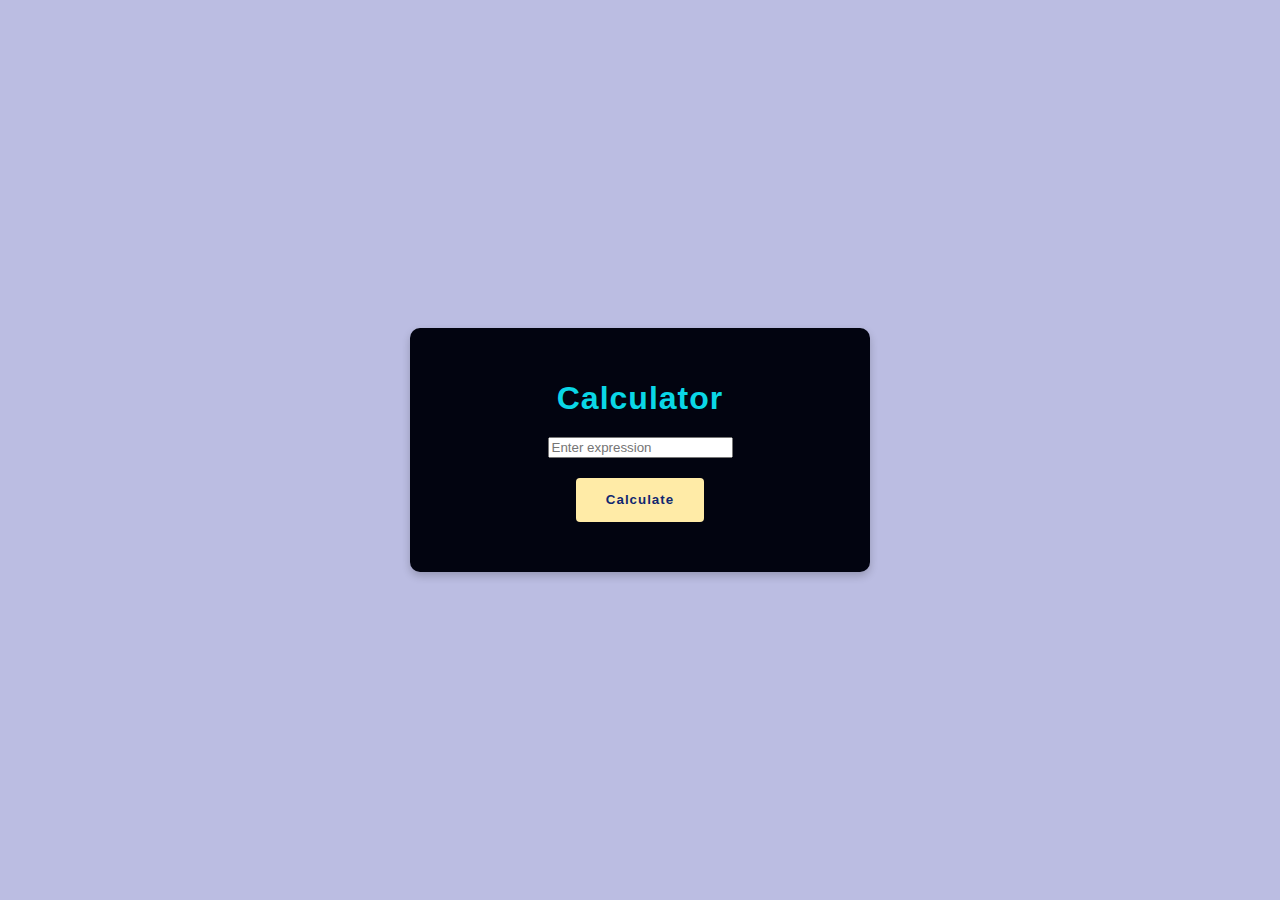
<file: Calculators without button/index.html>
<!DOCTYPE html>
<html lang="en">
<head>
    <meta charset="UTF-8">
    <meta name="viewport" content="width=device-width, initial-scale=1.0">
    <link rel="stylesheet" href="style.css">
    <title>Calculator</title>
</head>
<body>
    <div id="wrapper">
        <h1>Calculator</h1>
        <input type="text" id="input" placeholder="Enter expression">
        <div>
            <button type="button" onclick="calculate()">Calculate</button>
        </div>
        <div id="result"></div>
    </div>

    <script>
        function calculate() {
            const input = document.getElementById("input").value;
            const operator = input.match(/[+\-*/]/); // Find the operator using regular expression
            if (!operator) {
                document.getElementById("result").innerHTML = "Invalid format. Use operand1 operator operand2.";
                return;
            }
            const [operand1, operand2] = input.split(operator[0]); //split the operators

            const num1 = parseFloat(operand1);
            const num2 = parseFloat(operand2);

            if (isNaN(num1) || isNaN(num2)) {
                document.getElementById("result").innerHTML = "Invalid numbers. Please enter valid operands.";
                return;
            }

            let result;
            switch (operator[0]) {
                case '+':
                    result = num1 + num2;
                    break;
                case '-':
                    result = num1 - num2;
                    break;
                case '*':
                    result = num1 * num2;
                    break;
                case '/':
                    result = num1 / num2;
                    break;
                default:
                    result = "Unknown operator";
            }
            document.getElementById("result").innerHTML = result;
        }
    </script>
</body>
</html>
</file>
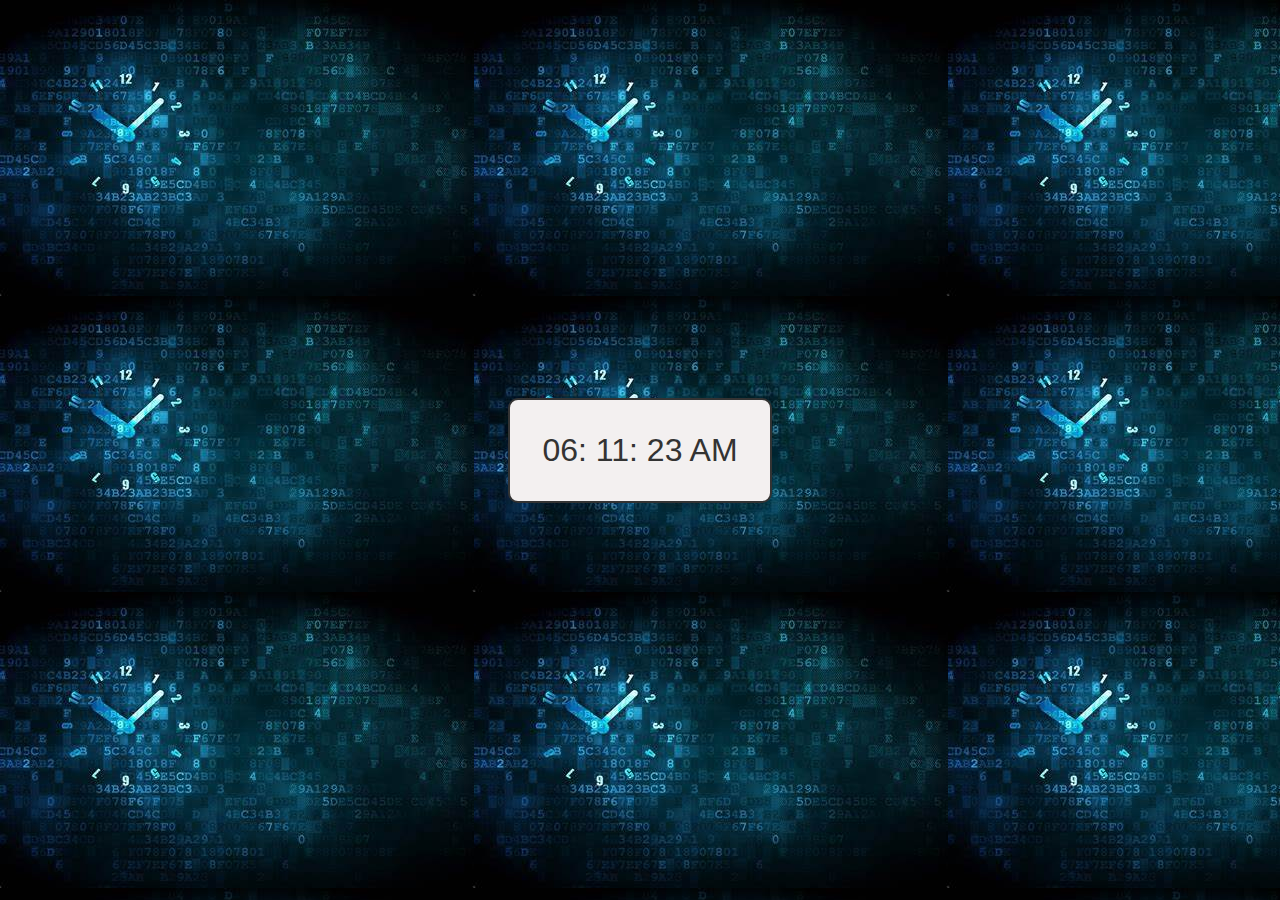
<file: Digital clock/Index.html>
<!DOCTYPE html>
<html lang="en">
<head>
    <meta charset="UTF-8">
    <meta name="viewport" content="width=device-width, initial-scale=1.0">
    <title>Digital clock</title>
    <link rel="stylesheet" href="style.css">
</head>
<body>
    <div class="container">
        <div class="wrapper">
            <span id="hours">00</span>:
            <span id="mins">00</span>:
            <span id="seconds">00</span>
            <span id="ampm">AM</span>
        </div>
    </div>
    <script src="script.js"></script>
</body>
</html>
</file>
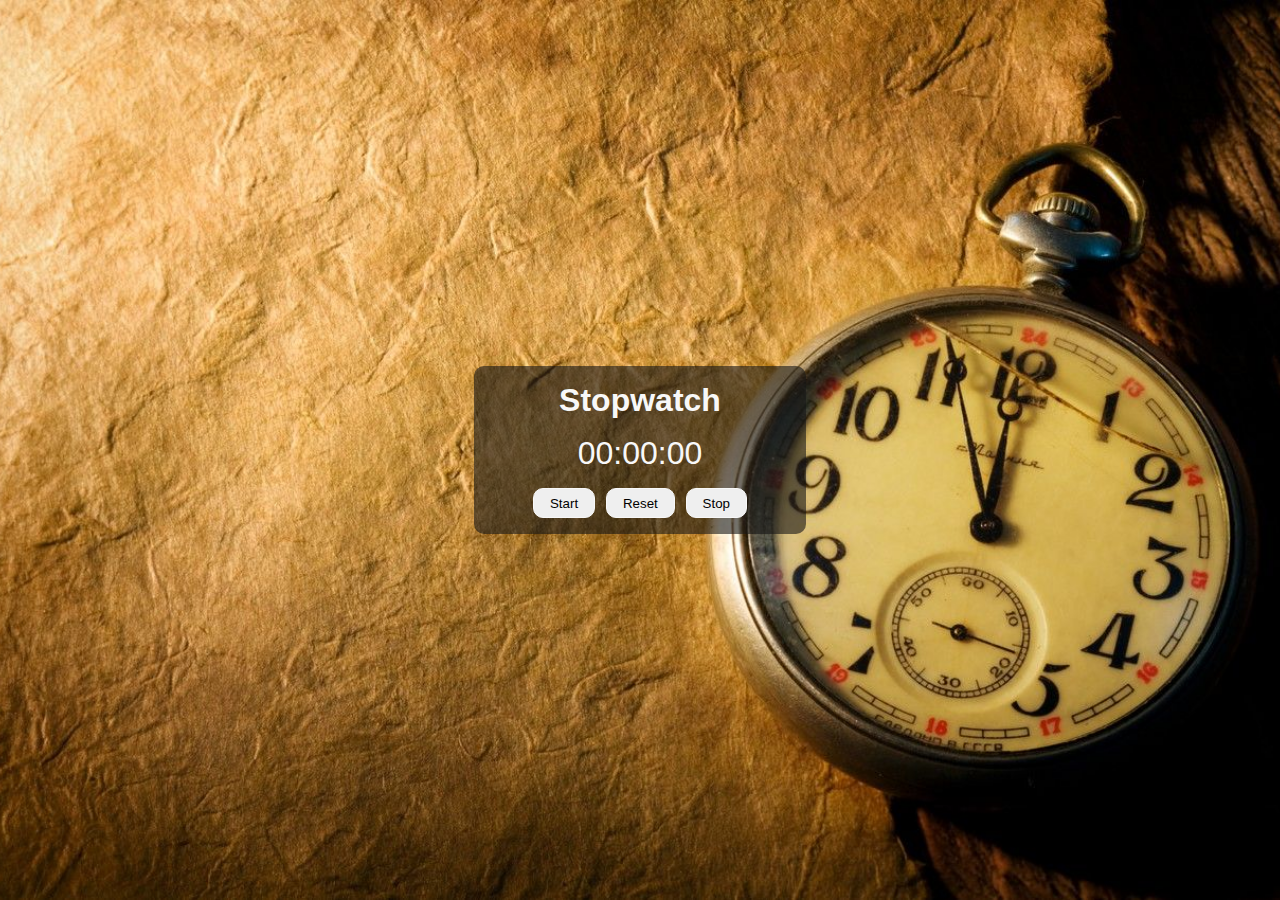
<file: Stopwatch/Index.html>
<!DOCTYPE html>
<html lang="en">
<head>
    <meta charset="UTF-8">
    <meta name="viewport" content="width=device-width, initial-scale=1.0">
    <title>Stopwatch</title>
    <link rel="stylesheet" href="style.css">
</head>
<body>
<div class="container">
   <h1>Stopwatch</h1>
   <p class="time">
   <span id="minutes">00</span>:<span id="seconds">00</span>:<span id="tens">00</span>
</p>
<button id="start">Start</button>
<button id="reset">Reset</button>
<button id="stop">Stop</button>
</p>
</div>
<script src="script.js"></script>
</body>
</html>
</file>
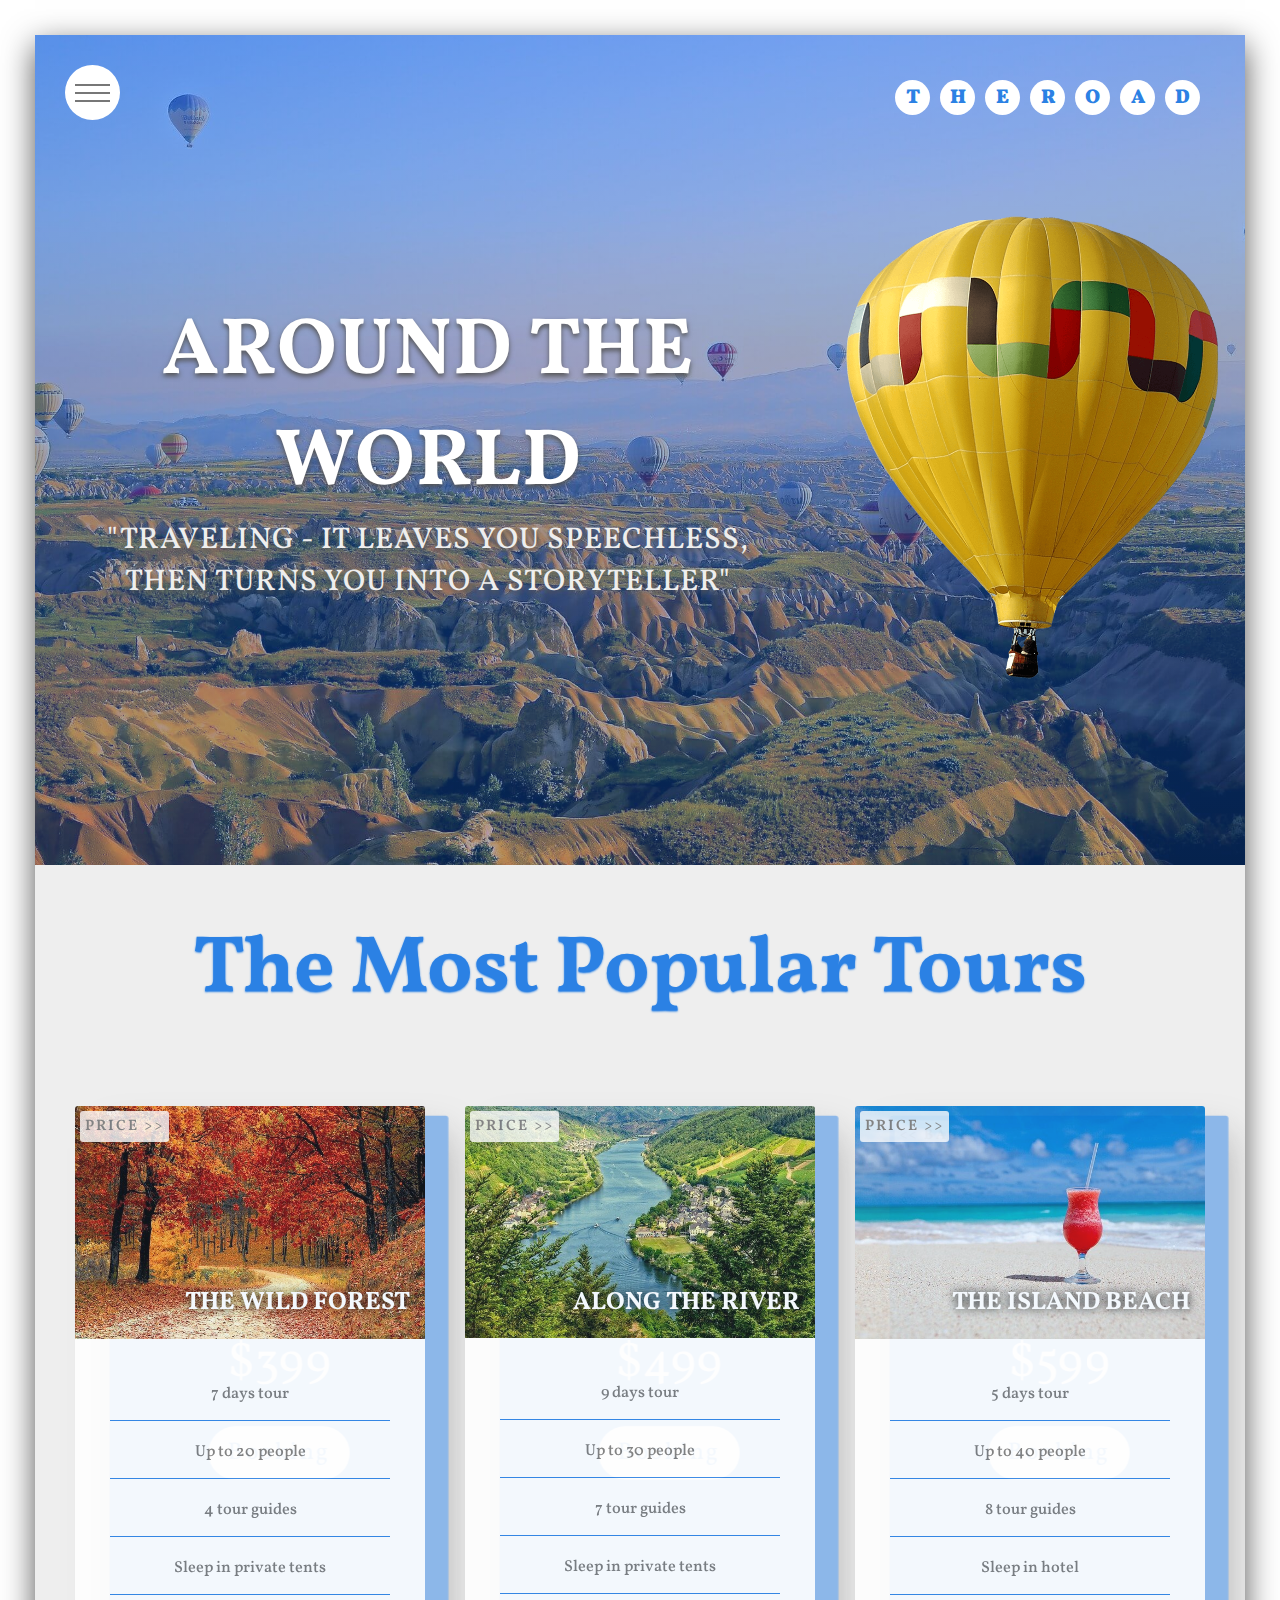
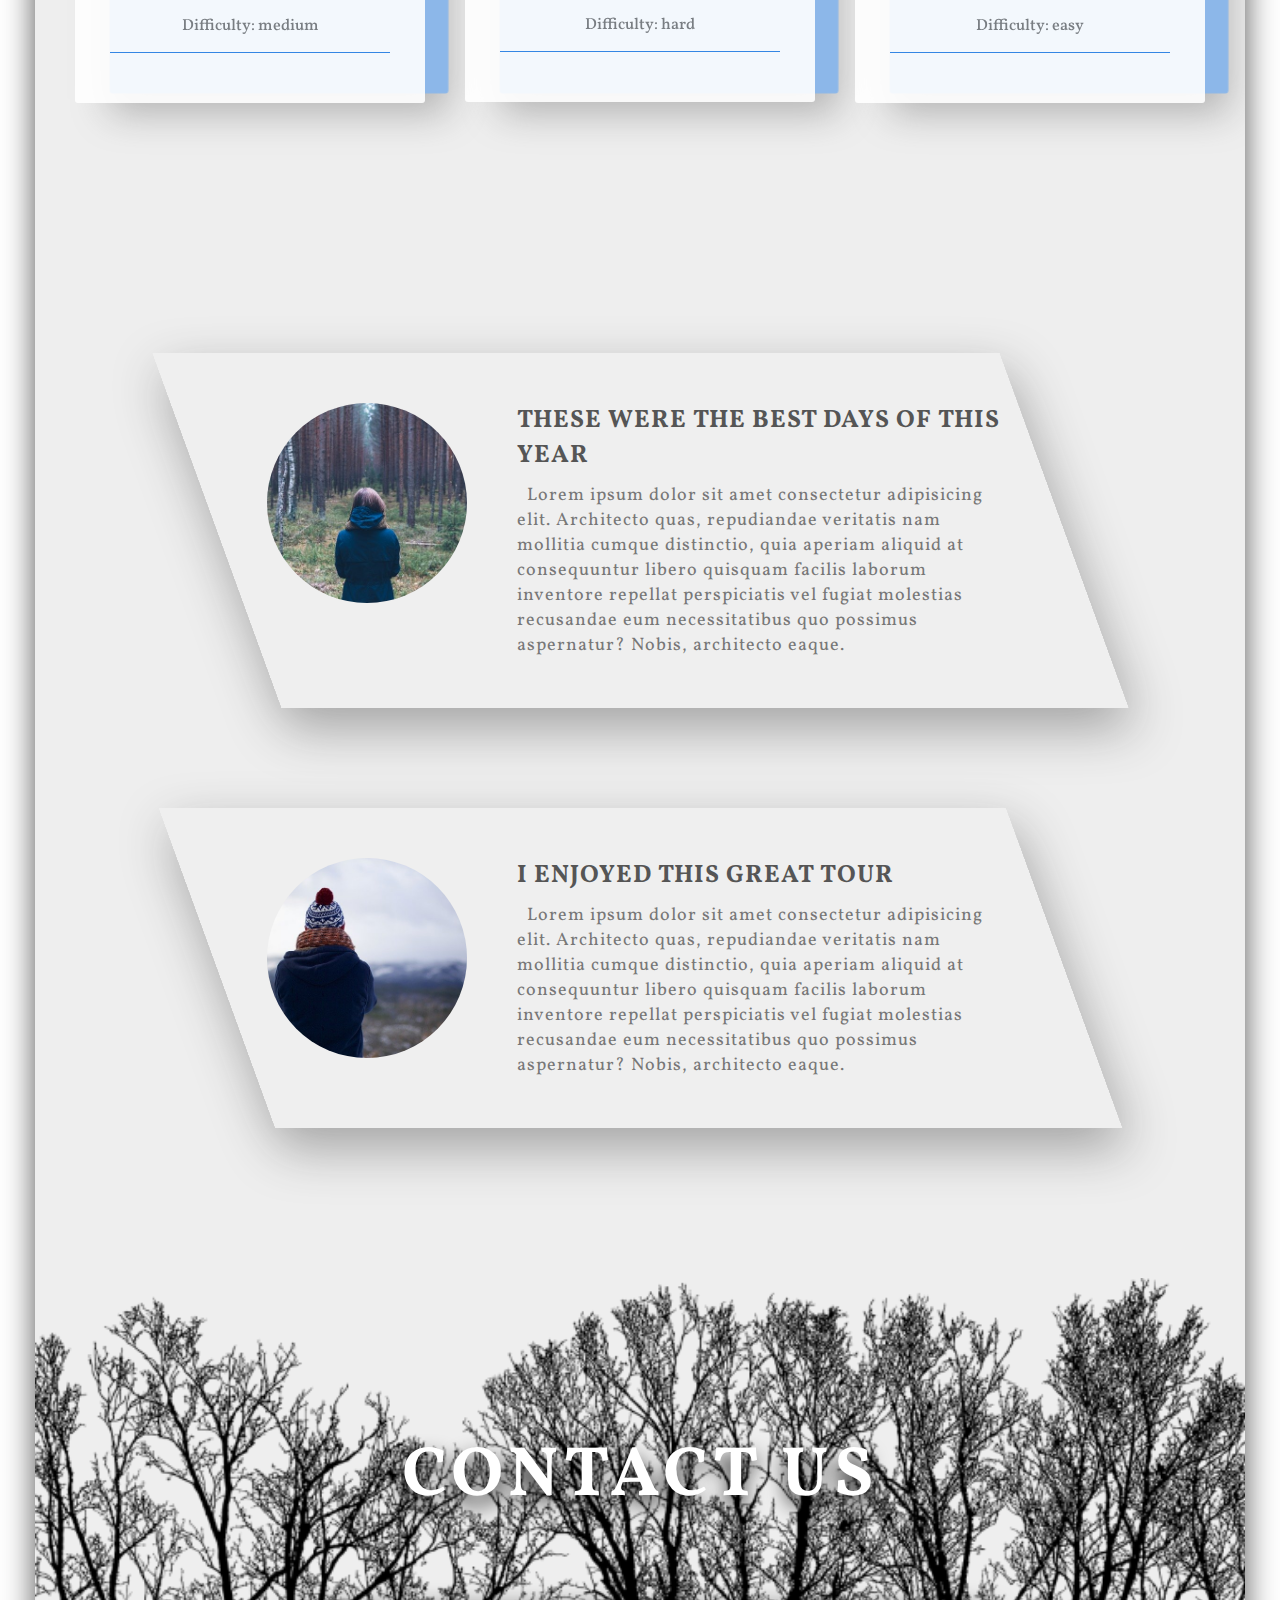
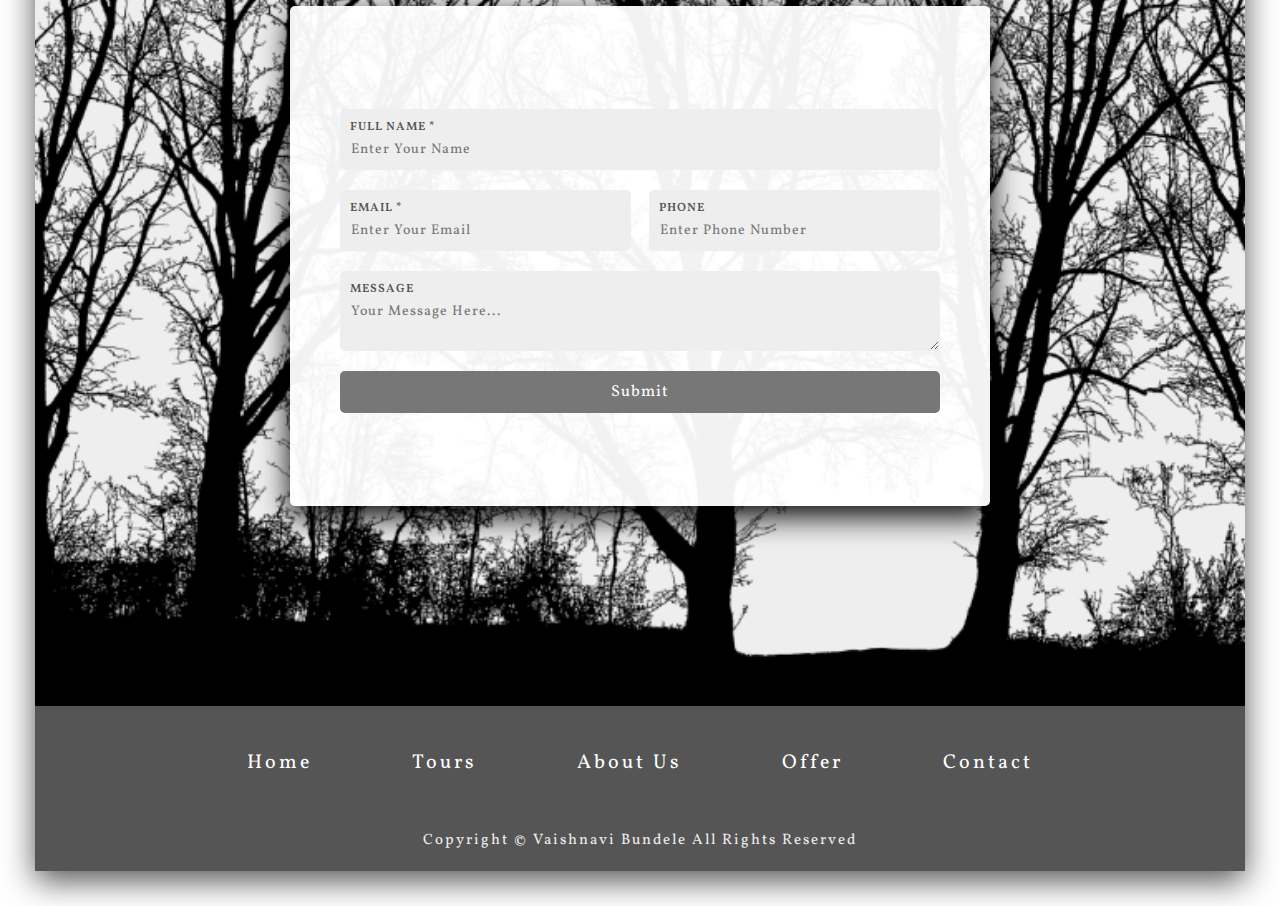
<file: tour-website/index.html>
<!DOCTYPE html>
<html lang="en">
  <head>
    <meta charset="UTF-8" />
    <meta name="viewport" content="width=device-width, initial-scale=1.0" />
    <meta http-equiv="X-UA-Compatible" content="ie=edge" />
    <link
      href="https://fonts.googleapis.com/css?family=Vollkorn:400,400i,600,700,900&display=swap"
      rel="stylesheet"
    />
    <link rel="stylesheet" href="style.css" />
    <title>The Roadies</title>
  </head>
  <body>
    <div class="container">
      <!-- Navbar -->
      <div class="open-navbar-icon navbar-icon center">
        <div class="line"></div>
        <div class="line"></div>
        <div class="line"></div>
      </div>
      <div class="navbar-wrapper">
        <nav class="navbar">
          <div class="close-navbar-icon navbar-icon center">
            <div class="line line-1"></div>
            <div class="line line-2"></div>
          </div>
          <div class="nav-list">
            <a href="#" class="nav-link center">Home</a>
            <a href="#" class="nav-link center">Tours</a>
            <a href="#" class="nav-link center">About Us</a>
            <a href="#" class="nav-link center">Offer</a>
            <a href="#" class="nav-link center">Contact</a>
          </div>
        </nav>
      </div>
      <!-- End of Navbar -->

      <!-- Header -->
      <header class="header center">
        <div class="header-text">
          <h1 class="heading">Around the world</h1>
          <p class="header-paragraph">
            "Traveling - it leaves you speechless, then turns you into a
            storyteller"
          </p>
        </div>
        <img
          src="images/air-balloon.png"
          alt="Header Image"
          class="header-image"
        />
        <div class="logo">
          <h1>
            <span class="center">t</span>
            <span class="center">h</span>
            <span class="center">e</span>
            <span class="center">r</span>
            <span class="center">o</span>
            <span class="center">a</span>
            <span class="center">d</span>
          </h1>
        </div>
      </header>
      <!-- End of Header -->

      <!-- Popular tours -->
      <section class="popular-tours">
        <h1 class="popular-tours-heading">The Most Popular Tours</h1>
        <div class="cards-wrapper">
          <div class="card">
            <div class="front-side">
              <img src="images/forest.jpg" alt="Forest" class="card-image" />
              <h1 class="tour-name">The wild forest</h1>
              <ul class="card-list">
                <li class="card-list-item">7 days tour</li>
                <li class="card-list-item">Up to 20 people</li>
                <li class="card-list-item">4 tour guides</li>
                <li class="card-list-item">Sleep in private tents</li>
                <li class="card-list-item">Difficulty: medium</li>
              </ul>
              <button class="navigation-button">price &gt;&gt;</button>
            </div>
            <div class="back-side center">
              <button class="navigation-button">&lt;&lt; back</button>
              <h3 class="tour-price">$399</h3>
              <button class="card-button">Booking</button>
            </div>
          </div>
          <div class="card">
            <div class="front-side">
              <img src="images/river.jpg" alt="River" class="card-image" />
              <h1 class="tour-name">Along the river</h1>
              <ul class="card-list">
                <li class="card-list-item">9 days tour</li>
                <li class="card-list-item">Up to 30 people</li>
                <li class="card-list-item">7 tour guides</li>
                <li class="card-list-item">Sleep in private tents</li>
                <li class="card-list-item">Difficulty: hard</li>
              </ul>
              <button class="navigation-button">price &gt;&gt;</button>
            </div>
            <div class="back-side center">
              <button class="navigation-button">&lt;&lt; back</button>
              <h3 class="tour-price">$499</h3>
              <button class="card-button">Booking</button>
            </div>
          </div>
          <div class="card">
            <div class="front-side">
              <img src="images/sea.jpg" alt="Sea" class="card-image" />
              <h1 class="tour-name">The island beach</h1>
              <ul class="card-list">
                <li class="card-list-item">5 days tour</li>
                <li class="card-list-item">Up to 40 people</li>
                <li class="card-list-item">8 tour guides</li>
                <li class="card-list-item">Sleep in hotel</li>
                <li class="card-list-item">Difficulty: easy</li>
              </ul>
              <button class="navigation-button">price &gt;&gt;</button>
            </div>
            <div class="back-side center">
              <button class="navigation-button">&lt;&lt; back</button>
              <h3 class="tour-price">$599</h3>
              <button class="card-button">Booking</button>
            </div>
          </div>
        </div>
      </section>
      <!-- End of Popular tours -->

      <!-- Stories -->
      <section class="stories">
        <div class="video-container">
          <video class="bg-video" autoplay muted loop>
            <source src="https://i.imgur.com/eFQiGDl.mp4" type="video/mp4" />
          </video>
        </div>
        <div class="stories-wrapper">
          <div class="story-bg">
            <div class="story">
              <img
                src="images/story-img-1.jpg"
                alt="Customer image"
                class="story-image"
              />
              <div class="story-text">
                <h1 class="story-heading">
                  These were the best days of this year
                </h1>
                <p class="story-paragraph">
                  Lorem ipsum dolor sit amet consectetur adipisicing elit.
                  Architecto quas, repudiandae veritatis nam mollitia cumque
                  distinctio, quia aperiam aliquid at consequuntur libero
                  quisquam facilis laborum inventore repellat perspiciatis vel
                  fugiat molestias recusandae eum necessitatibus quo possimus
                  aspernatur? Nobis, architecto eaque.
                </p>
              </div>
            </div>
          </div>
          <div class="story-bg">
            <div class="story">
              <img
                src="images/story-img-2.jpg"
                alt="Customer image"
                class="story-image"
              />
              <div class="story-text">
                <h1 class="story-heading">I enjoyed this great tour</h1>
                <p class="story-paragraph">
                  Lorem ipsum dolor sit amet consectetur adipisicing elit.
                  Architecto quas, repudiandae veritatis nam mollitia cumque
                  distinctio, quia aperiam aliquid at consequuntur libero
                  quisquam facilis laborum inventore repellat perspiciatis vel
                  fugiat molestias recusandae eum necessitatibus quo possimus
                  aspernatur? Nobis, architecto eaque.
                </p>
              </div>
            </div>
          </div>
        </div>
      </section>
      <!-- End of Stories -->

      <!-- Contact -->
      <section class="contact">
        <h1 class="contact-heading">Contact Us</h1>
        <form class="contact-form center">
          <div class="input-group">
            <label>Full Name *</label>
            <input
              type="text"
              class="contact-input"
              placeholder="Enter Your Name"
            />
          </div>
          <div class="input-groups">
            <div class="input-group">
              <label>Email *</label>
              <input
                type="email"
                class="contact-input"
                placeholder="Enter Your Email"
              />
            </div>
            <div class="input-group">
              <label>Phone</label>
              <input
                type="text"
                class="contact-input"
                placeholder="Enter Phone Number"
              />
            </div>
          </div>
          <div class="input-group">
            <label>Message</label>
            <textarea
              class="form-textarea"
              placeholder="Your Message Here..."
            ></textarea>
          </div>
          <input type="submit" value="Submit" class="form-btn" />
        </form>
      </section>
      <!-- End of Contact -->

      <!-- Footer -->
      <footer class="footer">
        <div class="footer-list">
          <a href="#" class="footer-link">Home</a>
          <a href="#" class="footer-link">Tours</a>
          <a href="#" class="footer-link">About Us</a>
          <a href="#" class="footer-link">Offer</a>
          <a href="#" class="footer-link">Contact</a>
        </div>
        <p class="footer-paragraph">
          Copyright &copy; Vaishnavi Bundele All Rights Reserved
        </p>
      </footer>
      <!-- End of Footer -->
    </div>
    <script src="script.js"></script>
  </body>
</html>
</file>
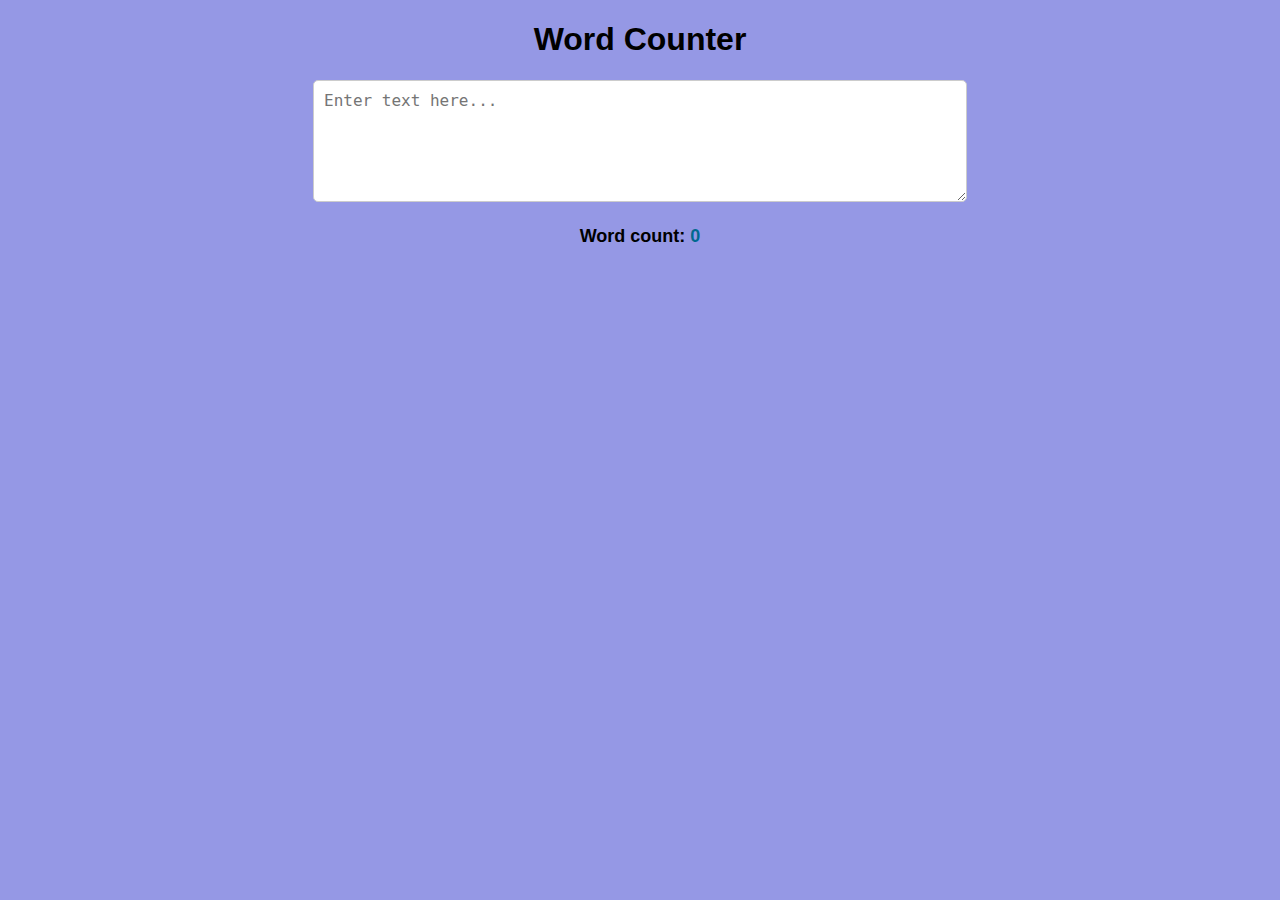
<file: wordcounter/index.html>
<!DOCTYPE html>
<html>
<head>
  <title>Word Counter</title>
  <link rel="stylesheet" href="style.css">
</head>
<body>
  <h1>Word Counter</h1>
  <textarea id="input-text" placeholder="Enter text here..."></textarea>
  <p id="word-count">Word count: <span id="count">0</span></p>
  <script> const inputText = document.getElementById('input-text');
    const wordCount = document.getElementById('word-count');
    const countSpan = document.getElementById('count');
    
    inputText.addEventListener('input', updateWordCount);
    
    function updateWordCount() {
      const text = inputText.value.trim();
      const words = text.split(/\s+/);
      const wordCountValue = words.filter(word => word !== '').length;
      countSpan.textContent = wordCountValue;
    }</script>
</body>
</html>
</file>
<file: Calculators without button/style.css>
html, body {
    margin: 0;
    font-family: 'Poppins', sans-serif;
    background-color: #bbbde2;
    height: 100%;
    display: flex;
    justify-content: center;
    align-items: center;
}

#wrapper {
    background-color: #020410;
    border-radius: 10px;
    padding: 30px;
    width: 400px;
    box-shadow: 0 4px 8px rgba(0, 0, 0, 0.2);
    text-align: center;
}

h1 {
    color: #0ad7e6;
    letter-spacing: 1px;
    margin-bottom: 20px;
}

.inputdiv {
    margin-bottom: 20px;
}

label {
    display: block;
    margin: 10px 0;
    color: #ffeba7;
}

input[type="radio"] {
    margin-right: 10px;
}

button {
    margin-top: 20px;
    background-color: #ffeba7;
    border-radius: 4px;
    height: 44px;
    font-weight: 600;
    padding: 0 30px;
    letter-spacing: 1px;
    border: none;
    color: #102770;
}

button:hover {
    cursor: pointer;
    background-color: #e6d296;
}

#result {
    color: rgb(239, 203, 102);
    margin-top: 20px;
    font-size: 24px;
}
</file>
<file: Digital clock/style.css>
* {
    margin: 0;
    padding: 0;
    box-sizing: border-box;
}

body {
    display: flex;
    align-items: center;
    justify-content: center;
    height: 100vh;
    background-image: url('OIP.jpeg');
    font-family: 'Segoe UI', Tahoma, Geneva, Verdana, sans-serif;
}

.container {
    padding: 2rem;
    border: 2px solid #333;
    border-radius: 10px;
    background-color: #f3f0f0;
    box-shadow: 0 4px 8px rgba(0, 0, 0, 0.1);
    text-align: center;
}

.wrapper {
    font-size: 2rem;
    color: #333;
}
</file>
<file: Stopwatch/style.css>
* {
    margin: 0;
    padding: 0;
  }
  body {
    width: 100%;
    height: 100vh;
    background-image: url('wp7664064.jpg');
    background-position: center;
    background-size: cover;
    display: flex;
    align-items: center;
    justify-content: center;
    font-family: 'Segoe UI', Tahoma, Geneva, Verdana, sans-serif;
  }

  .container {
    padding: 1rem;
    width: 300px;
    text-align: center;
    position: relative;
    border-radius: 10px;
    background-color: rgba(22, 21, 21, 0.6);
  }
  .time {
    padding: 1rem 0;
    font-size: 2rem;
  }

  h1,
  p {
    color: #f8f8f8;
  }

  button {
    padding: 0.4rem 1rem;
    margin: 0 0.2rem;
    border-radius: 10px;
    border: 1px solid #f8f8f8;
  }

  button:hover {
    background-color: rgba(0, 0, 0, 0.4);
    color: #f8f8f8;
  }
</file>
<file: tour-website/style.css>
/* Common Styles */
* {
  margin: 0;
  padding: 0;
  font-family: "Vollkorn", serif;
  list-style-type: none;
  text-decoration: none;
  box-sizing: border-box;
  outline: none;
}

html {
  font-size: 62.5%;
}

:root {
  --primary-color: #2b81e4;
  --secondary-color: #eee;
  --white-color: #fff;
  --grey-color: #555;
  --light-grey-color: #777;
}

.center {
  display: flex;
  justify-content: center;
  align-items: center;
}

.container {
  background-color: var(--secondary-color);
  margin: 3.5rem;
  box-shadow: 0 1rem 3rem var(--grey-color);
  overflow: hidden;
}

/* End of Common styles */

/* Navbar */
.navbar-icon {
  width: 5.5rem;
  height: 5.5rem;
  background-color: var(--white-color);
  border-radius: 50%;
  cursor: pointer;
  flex-direction: column;
}

.open-navbar-icon {
  position: fixed;
  top: 6.5rem;
  left: 6.5rem;
  z-index: 200;
}

.navbar-icon .line {
  height: 0.2rem;
  width: 3.5rem;
  background-color: var(--light-grey-color);
}

.open-navbar-icon .line {
  margin: 0.3rem 0;
}

.navbar-wrapper {
  width: 100vw;
  height: 100vh;
  background-color: rgba(255, 255, 255, 0.7);
  position: fixed;
  left: 0;
  bottom: -100%;
  opacity: 0;
  z-index: 300;
  padding: 3.5rem 5.5rem 3.5rem 3.5rem;
  transition: bottom 0.5s, opacity 0.2s;
}

.change .navbar-wrapper {
  bottom: 0;
  opacity: 1;
  transition: bottom 0.5s, opacity 0.2s 0.25s;
}

.navbar {
  width: 100%;
  height: 100%;
  background: linear-gradient(rgba(0, 0, 0, 0.5), rgba(0, 0, 0, 0.3)),
    url(images/navbar-bg.jpg) center no-repeat;
  background-size: cover;
  position: relative;
  overflow-y: hidden;
}

.close-navbar-icon {
  position: absolute;
  top: 2.5rem;
  right: 3rem;
  z-index: 300;
}

.close-navbar-icon .line {
  position: absolute;
}

.line-1 {
  transform: rotate(40deg);
}

.line-2 {
  transform: rotate(-40deg);
}

.nav-list {
  height: 100%;
  display: flex;
}

.nav-link {
  font-size: 3rem;
  font-weight: 700;
  color: var(--white-color);
  text-transform: uppercase;
  width: 100%;
  opacity: 0.8;
  position: relative;
  top: -100%;
  transition: all 0.3s;
}

.change .nav-link {
  top: 0;
}

.nav-link:hover {
  opacity: 1;
  color: var(--primary-color);
}

.change .nav-link:nth-child(1) {
  transition: top 1s 0.4s, opacity 0.3s, color 0.3s;
}

.change .nav-link:nth-child(2) {
  transition: top 1s 0.6s, opacity 0.3s, color 0.3s;
}

.change .nav-link:nth-child(3) {
  transition: top 1s 0.8s, opacity 0.3s, color 0.3s;
}

.change .nav-link:nth-child(4) {
  transition: top 1s 1s, opacity 0.3s, color 0.3s;
}

.change .nav-link:nth-child(5) {
  transition: top 1s 1.2s, opacity 0.3s, color 0.3s;
}
/* End of Navbar */

/* Header */
.header {
  width: 100%;
  height: calc(100vh - 7rem);
  background: linear-gradient(rgba(18, 113, 255, 0.5), rgba(18, 113, 255, 0.3)),
    url(images/header-bg.jpg) center no-repeat;
  background-size: cover;
  position: relative;
  perspective: 100rem;
}

.header-text {
  text-align: center;
  text-transform: uppercase;
  letter-spacing: 0.1rem;
  text-shadow: 0 0.3rem 0.5rem var(--grey-color);
}

.heading {
  font-size: 8rem;
  color: var(--white-color);
}

.header-paragraph {
  font-size: 3rem;
  font-weight: 500;
  color: var(--secondary-color);
  max-width: 70rem;
  margin: auto;
}

.logo {
  position: absolute;
  top: 4rem;
  right: 4rem;
}

.logo h1 {
  display: flex;
}

.logo h1 span {
  font-size: 2rem;
  font-weight: 900;
  color: var(--primary-color);
  text-transform: uppercase;
  background-color: var(--white-color);
  width: 3.5rem;
  height: 3.5rem;
  margin: 0.5rem;
  border-radius: 50%;
}

.logo h1 span:nth-child(1) {
  animation: drop-letters 5s 0.1s infinite;
}

.logo h1 span:nth-child(2) {
  animation: drop-letters 5s 0.2s infinite;
}

.logo h1 span:nth-child(3) {
  animation: drop-letters 5s 0.3s infinite;
}

.logo h1 span:nth-child(4) {
  animation: drop-letters 5s 0.4s infinite;
}

.logo h1 span:nth-child(5) {
  animation: drop-letters 5s 0.5s infinite;
}

.logo h1 span:nth-child(6) {
  animation: drop-letters 5s 0.6s infinite;
}

.logo h1 span:nth-child(7) {
  animation: drop-letters 5s 0.7s infinite;
}

@keyframes drop-letters {
  0% {
    transform: translateY(0);
  }
  10% {
    transform: translateY(0);
  }
  15% {
    transform: translateY(-100%);
  }
  20% {
    transform: translateY(0);
  }
  100% {
    transform: translateY(0);
  }
}

.header-image {
  width: 35%;
  animation: image-float 150s infinite;
}

@keyframes image-float {
  0% {
    transform: translateZ(40rem);
    opacity: 1;
  }
  40% {
    transform: translateZ(-500rem) translateX(150rem);
    opacity: 0.8;
  }
  70% {
    transform: translateZ(-1500rem) translateX(800rem);
    opacity: 0.6;
  }
  80% {
    transform: translateZ(-50rem) translateX(100rem);
    opacity: 0.8;
  }
  100% {
    transform: translateZ(40rem);
    opacity: 1;
  }
}
/* End of Header */

/* Popular tours */
.popular-tours {
  padding: 5rem 0 10rem 0;
}

.popular-tours-heading {
  font-size: 8rem;
  text-align: center;
  margin-bottom: 8rem;
  color: var(--primary-color);
  text-shadow: 0 0.1rem 0.2rem var(--primary-color);
}

.cards-wrapper {
  display: flex;
  justify-content: space-evenly;
}

.card {
  width: 35rem;
  position: relative;
  perspective: 150rem;
}

.card-image {
  width: 100%;
  border-radius: 0.3rem 0.3rem 0 0;
}

.front-side {
  text-align: center;
  background-color: var(--white-color);
  border-radius: 0.3rem;
  position: relative;
  z-index: 10;
  opacity: 0.9;
  transition: opacity 0.4s, transform 0.4s, box-shadow 0.4s;
}

.change > .front-side {
  transform: translateZ(-5rem) translateX(3rem);
  box-shadow: 0 2rem 4rem #777;
  opacity: 0.5;
  z-index: 0;
}

.tour-name {
  font-size: 2.5rem;
  font-weight: 700;
  text-transform: uppercase;
  position: absolute;
  top: 30%;
  right: 1.5rem;
  color: var(--white-color);
  text-shadow: 0 0 1rem #000;
}

.card-list {
  width: 80%;
  margin: auto;
  padding: 2rem 0 3rem 0;
}

.card-list-item {
  font-size: 1.6rem;
  font-weight: 500;
  color: var(--light-grey-color);
  margin: 2rem 0;
  border-bottom: 0.1rem solid var(--primary-color);
  padding-bottom: 1.5rem;
}

.back-side {
  position: absolute;
  top: 0;
  background-color: var(--primary-color);
  width: 100%;
  height: 100%;
  border-radius: 0.3rem;
  box-shadow: 0 2rem 4rem #777;
  flex-direction: column;
  transform: translateZ(-5rem) translateX(3rem);
  opacity: 0.5;
  transition: opacity 0.4s, transform 0.4s, box-shadow 0.4s;
}

.change > .back-side {
  transform: translateZ(0) translateX(0);
  box-shadow: 0 0.5rem 2rem #aaa;
  opacity: 0.9;
}

.tour-price {
  font-size: 5rem;
  font-weight: 300;
  color: var(--white-color);
  margin-bottom: 3rem;
}

.card-button {
  color: var(--primary-color);
  background-color: var(--white-color);
  border: none;
  font-size: 2.5rem;
  padding: 1rem 2rem;
  letter-spacing: 0.2rem;
  border-radius: 5rem;
  cursor: pointer;
}

.navigation-button {
  position: absolute;
  top: 0.5rem;
  left: 0.5rem;
  padding: 0.5rem;
  background-color: rgba(255, 255, 255, 0.8);
  color: var(--light-grey-color);
  border-radius: 0.3rem;
  border: none;
  font-size: 1.5rem;
  font-weight: 600;
  text-transform: uppercase;
  letter-spacing: 0.2rem;
  cursor: pointer;
}
/* End of Popular tours */

/* Stories */
.stories {
  padding: 10rem 0;
  position: relative;
}

.video-container {
  position: absolute;
  top: 0;
  left: 0;
  width: 100%;
  height: 100%;
  opacity: 0.4;
}

.bg-video {
  width: 100%;
  height: 100%;
  object-fit: cover;
}

.stories-wrapper {
  display: flex;
  flex-direction: column;
  align-items: center;
}

.story-bg {
  background-color: rgba(238, 238, 238, 0.85);
  padding: 5rem;
  margin: 5rem;
  width: 70%;
  box-shadow: 0 2rem 5rem rgba(51, 51, 51, 0.4);
  transform: skewX(20deg);
}

.story {
  transform: skewX(-20deg);
  display: flex;
}

.story-image {
  width: 20rem;
  height: 20rem;
  border-radius: 50%;
  object-fit: cover;
  margin-right: 5rem;
}

.story-text {
  letter-spacing: 0.1rem;
}

.story-heading {
  font-size: 2.5rem;
  text-transform: uppercase;
  color: var(--grey-color);
  margin-bottom: 1rem;
}

.story-paragraph {
  font-size: 1.8rem;
  color: var(--light-grey-color);
}

.story-paragraph::first-letter {
  margin-left: 1rem;
}
/* End of Stories */

/* Contact */
.contact {
  padding: 15rem 0 20rem 0;
  text-align: center;
  background: url(images/contact-us-bg.png) center no-repeat;
  background-size: cover;
  animation: contact-bg 35s infinite;
}

.contact-heading {
  font-size: 7rem;
  font-weight: 700;
  text-transform: uppercase;
  letter-spacing: 0.5rem;
  color: var(--white-color);
  text-shadow: 0 1rem 2rem #000;
  margin-bottom: 8rem;
}

.contact-form {
  width: 70rem;
  height: 50rem;
  background-color: rgba(255, 255, 255, 0.95);
  margin: auto;
  flex-direction: column;
  border-radius: 0.5rem;
  box-shadow: 0 1rem 3rem #000;
  padding: 5rem;
}

.input-group {
  width: 100%;
  display: flex;
  flex-direction: column;
  margin: 1rem 0;
  position: relative;
}

.input-groups {
  width: 100%;
  display: flex;
  justify-content: space-between;
}

.input-groups .input-group {
  width: 48.5%;
}

.input-group input,
.input-group textarea {
  padding: 3rem 1rem 1rem 1rem;
  background-color: var(--secondary-color);
  border: 0.1rem solid var(--secondary-color);
  font-size: 1.4rem;
  color: var(--light-grey-color);
  letter-spacing: 0.1rem;
  border-radius: 0.5rem;
  transition: border 0.3s;
}

.input-group input:focus,
.input-group textarea:focus {
  border: 0.1rem solid #ccc;
}

.input-group label {
  font-size: 1.2rem;
  font-weight: 600;
  text-transform: uppercase;
  letter-spacing: 0.1rem;
  color: var(--grey-color);
  position: absolute;
  top: 1rem;
  left: 1rem;
}

.form-btn {
  width: 100%;
  padding: 1rem;
  font-size: 1.6rem;
  letter-spacing: 0.1rem;
  margin-top: 1rem;
  background-color: var(--light-grey-color);
  color: var(--white-color);
  border-radius: 0.5rem;
  border: none;
  cursor: pointer;
  transition: background-color 0.4s;
}

.form-btn:hover {
  background-color: var(--grey-color);
}

.input-group textarea {
  max-height: 15rem;
  max-width: 100%;
}

@keyframes contact-bg {
  0% {
    background-color: #3d3d3d;
  }
  25% {
    background-color: #ced8e4;
  }
  50% {
    background-color: #1e81f3;
  }
  75% {
    background-color: #ff7842;
  }
  100% {
    background-color: #3d3d3d;
  }
}
/* End of Contact */

/* Footer */
.footer {
  background-color: var(--grey-color);
  padding: 4rem 0 2rem 0;
}

.footer-list {
  display: flex;
  justify-content: center;
}

.footer-link {
  font-size: 2rem;
  color: var(--white-color);
  margin: 0 2rem;
  background-color: var(--grey-color);
  padding: 0.3rem 3rem;
  letter-spacing: 0.3rem;
  transition: all 0.2s;
}

.footer-link:hover {
  transform: rotate(-10deg);
  box-shadow: 0 2rem 3rem #000;
}

.footer-paragraph {
  text-align: center;
  font-size: 1.5rem;
  color: var(--secondary-color);
  letter-spacing: 0.2rem;
  margin-top: 5rem;
}
/* End of Footer */

@media (max-width: 1200px) {
  .cards-wrapper {
    flex-direction: column;
    align-items: center;
  }

  .card {
    margin: 3rem 0;
  }

  .story-bg {
    width: 85%;
  }
}

@media (max-width: 1000px) {
  .nav-list {
    flex-direction: column;
  }

  .nav-link {
    flex-grow: 1;
  }

  .header-text {
    position: absolute;
    top: 50%;
    left: 50%;
    transform: translate(-50%, -50%);
    z-index: 10;
  }

  .heading {
    font-size: 6rem;
  }

  .header-paragraph {
    font-size: 2.5rem;
  }

  .popular-tours-heading {
    font-size: 6rem;
  }

  .story-bg {
    transform: skewX(0);
  }

  .story {
    transform: skewX(0);
    flex-direction: column;
    align-items: center;
  }

  .story-image {
    margin-bottom: 3rem;
  }

  .footer-link {
    padding: 0.3rem 2rem;
    margin: 0 1rem;
  }
}

@media (max-width: 800px) {
  .header-paragraph {
    display: none;
  }

  .popular-tours-heading {
    font-size: 5rem;
  }

  .contact-form {
    width: 90%;
  }

  .footer-list {
    flex-direction: column;
    align-items: center;
  }

  .footer-link {
    margin: 1rem 0;
  }
}

@media (max-width: 650px) {
  .container {
    margin: 0;
  }

  .open-navbar-icon {
    top: 2.5rem;
    left: 2.5rem;
  }

  .navbar-wrapper {
    padding: 0;
  }

  .close-navbar-icon {
    right: 4rem;
  }

  .header {
    height: 100vh;
  }

  .contact-heading {
    font-size: 6rem;
  }

  .contact-form {
    padding: 2rem;
    height: 40rem;
  }
}

@media (max-width: 500px) {
  html {
    font-size: 45%;
  }
}
</file>
<file: wordcounter/style.css>
body {
    font-family: Arial, sans-serif;
    text-align: center;
    background-color: #9598e5;
  }
  
  #input-text {
    width: 50%;
    height: 100px;
    padding: 10px;
    font-size: 16px;
    border: 1px solid #ccc;
    border-radius: 5px;
  }
  
  #word-count {
    margin-top: 20px;
    font-size: 18px;
    font-weight: bold;
  }
  
  #count {
    color: #00698f;
  }
</file>
